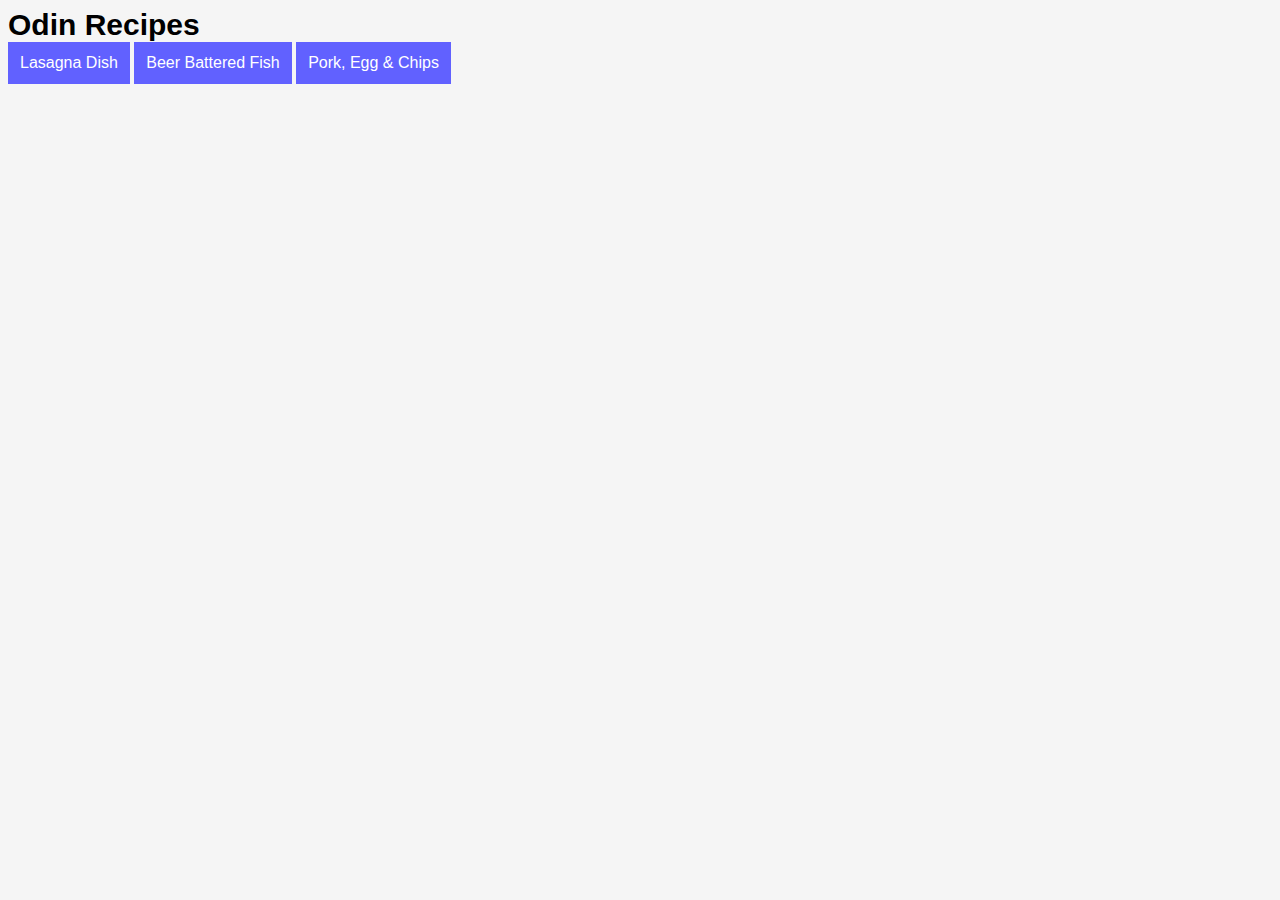
<file: index.html>
<!DOCTYPE html>
<html lang="en">
<head>
    <meta charset="UTF-8">
    <meta name="viewport" content="width=device-width, initial-scale=1.0">
    <title>Odin Recipes</title>
    <link rel="stylesheet" href="./style.css">
</head>
<body>
    <nav class="header">
        <div class="logo">Odin Recipes</div>
        <div class="button"><a href="recipes/lasagna.html" rel="noopener noreferrer" >Lasagna Dish</a></div>
        <div class="button"><a href="recipes/beer-battered-fish.html" rel="noopener noreferrer" >Beer Battered Fish</a></div>
        <div class="button"><a href="recipes/pork-egg-chips.html" rel="noopener noreferrer">Pork, Egg & Chips</a></div>
    </nav>
</body>
</html>
</file>
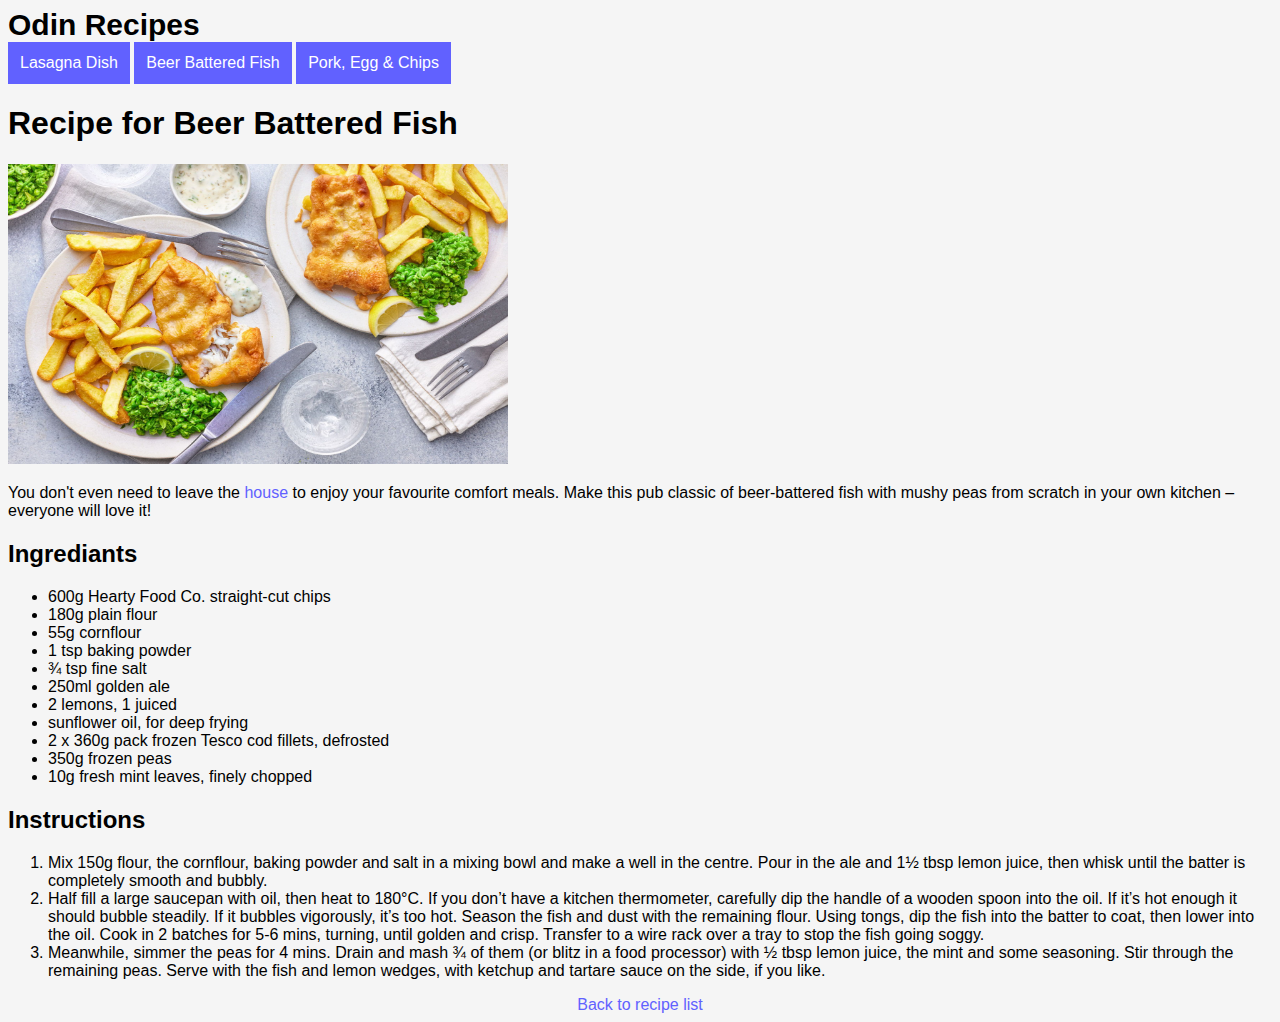
<file: recipes/beer-battered-fish.html>
<!DOCTYPE html>
<html lang="en">
<head>
    <meta charset="UTF-8">
    <meta name="viewport" content="width=device-width, initial-scale=1.0">
    <title>Beer Battered Fish Recipe</title>
    <link rel="stylesheet" href="../style.css">
</head>
<body>
    <nav class="header">
        <div class="logo">Odin Recipes</div>
        <div class="button"><a href="../recipes/lasagna.html" rel="noopener noreferrer" >Lasagna Dish</a></div>
        <div class="button"><a href="../recipes/beer-battered-fish.html" rel="noopener noreferrer" >Beer Battered Fish</a></div>
        <div class="button"><a href="../recipes/pork-egg-chips.html" rel="noopener noreferrer">Pork, Egg & Chips</a></div>
    </nav>
    <h1>Recipe for Beer Battered Fish</h1>
    <img src="../images/beer-battered-fish.jpeg" height="300" width="500" alt="Beer Battered Fish">
    <p>You don't even need to leave the <a href="#">house</a> to enjoy your favourite comfort meals. Make this pub classic of beer-battered fish with mushy peas from scratch in your own kitchen – everyone will love it!</p>
    <h2>Ingrediants</h2>
    <ul>
        <li>600g Hearty Food Co. straight-cut chips</li>
        <li>180g plain flour</li>
        <li>55g cornflour</li>
        <li>1 tsp baking powder</li>
        <li>¾ tsp fine salt</li>
        <li>250ml golden ale</li>
        <li>2 lemons, 1 juiced</li>
        <li>sunflower oil, for deep frying</li>
        <li>2 x 360g pack frozen Tesco cod fillets, defrosted</li>
        <li>350g frozen peas</li>
        <li>10g fresh mint leaves, finely chopped</li>
    </ul>
    <h2>Instructions</h2>
    <ol>
        <li>Mix 150g flour, the cornflour, baking powder and salt in a mixing bowl and make a well in the centre. Pour in the ale and 1½ tbsp lemon juice, then whisk until the batter is completely smooth and bubbly.</li>
        <li>Half fill a large saucepan with oil, then heat to 180°C. If you don’t have a kitchen thermometer, carefully dip the handle of a wooden spoon into the oil. If it’s hot enough it should bubble steadily. If it bubbles vigorously, it’s too hot. Season the fish and dust with the remaining flour. Using tongs, dip the fish into the batter to coat, then lower into the oil. Cook in 2 batches for 5-6 mins, turning, until golden and crisp. Transfer to a wire rack over a tray to stop the fish going soggy.</li>
        <li>Meanwhile, simmer the peas for 4 mins. Drain and mash ¾ of them (or blitz in a food processor) with ½ tbsp lemon juice, the mint and some seasoning. Stir through the remaining peas. Serve with the fish and lemon wedges, with ketchup and tartare sauce on the side, if you like.</li>
    </ol>
    <center><a href="../index.html" rel="noopener noreferrer">Back to recipe list</a></center>
</body>
</html>
</file>
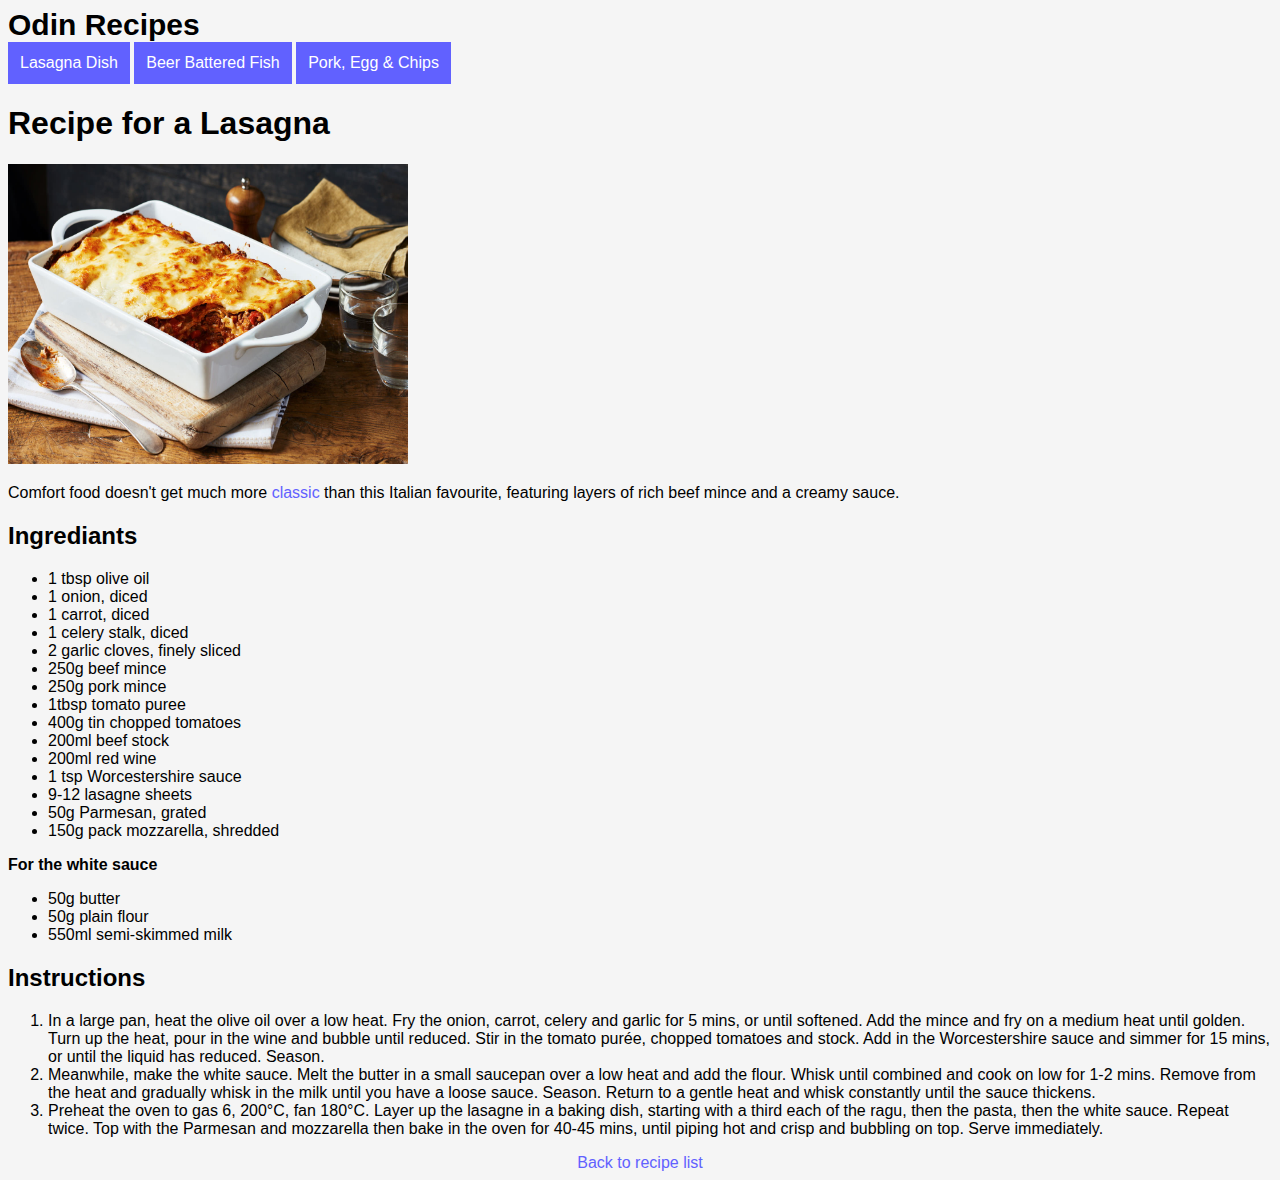
<file: recipes/lasagna.html>
<!DOCTYPE html>
<html lang="en">
<head>
    <meta charset="UTF-8">
    <meta name="viewport" content="width=device-width, initial-scale=1.0">
    <title>Lasagna Recipe</title>
    <link rel="stylesheet" href="../style.css">
</head>
<body>
    <nav class="header">
        <div class="logo">Odin Recipes</div>
        <div class="button"><a href="../recipes/lasagna.html" rel="noopener noreferrer" >Lasagna Dish</a></div>
        <div class="button"><a href="../recipes/beer-battered-fish.html" rel="noopener noreferrer" >Beer Battered Fish</a></div>
        <div class="button"><a href="../recipes/pork-egg-chips.html" rel="noopener noreferrer">Pork, Egg & Chips</a></div>
    </nav>
    <h1>Recipe for a Lasagna</h1>
    <img src="../images/lasagna.jpeg" height="300" width="400" alt="Lasagna">
    <p>Comfort food doesn't get much more <a href="#">classic</a> than this Italian favourite, featuring layers of rich beef mince and a creamy sauce.</p>
    <h2>Ingrediants</h2>
    <ul>
        <li>1 tbsp olive oil</li>
        <li>1 onion, diced</li>
        <li>1 carrot, diced</li>
        <li>1 celery stalk, diced</li>
        <li>2 garlic cloves, finely sliced</li>
        <li>250g beef mince</li>
        <li>250g pork mince</li>
        <li>1tbsp tomato puree</li>
        <li>400g tin chopped tomatoes</li>
        <li>200ml beef stock</li>
        <li>200ml red wine</li>
        <li>1 tsp Worcestershire sauce</li>
        <li>9-12 lasagne sheets</li>
        <li>50g Parmesan, grated</li>
        <li>150g pack mozzarella, shredded</li>
    </ul>
    <b>For the white sauce</b>
    <ul>
        <li>50g butter</li>
        <li>50g plain flour</li>
        <li>550ml semi-skimmed milk</li>
    </ul>
    <h2>Instructions</h2>
    <ol>
        <li>In a large pan, heat the olive oil over a low heat. Fry the onion, carrot, celery and garlic for 5 mins, or until softened. Add the mince and fry on a medium heat until golden. Turn up the heat, pour in the wine and bubble until reduced. Stir in the tomato purée, chopped tomatoes and stock. Add in the Worcestershire sauce and simmer for 15 mins, or until the liquid has reduced. Season.</li>
        <li>Meanwhile, make the white sauce. Melt the butter in a small saucepan over a low heat and add the flour. Whisk until combined and cook on low for 1-2 mins. Remove from the heat and gradually whisk in the milk until you have a loose sauce. Season. Return to a gentle heat and whisk constantly until the sauce thickens.</li>
        <li>Preheat the oven to gas 6, 200°C, fan 180°C. Layer up the lasagne in a baking dish, starting with a third each of the ragu, then the pasta, then the white sauce. Repeat twice. Top with the Parmesan and mozzarella then bake in the oven for 40-45 mins, until piping hot and crisp and bubbling on top. Serve immediately.</li>
    </ol>
    <center><a href="../index.html" rel="noopener noreferrer">Back to recipe list</a></center>
</body>
</html>
</file>
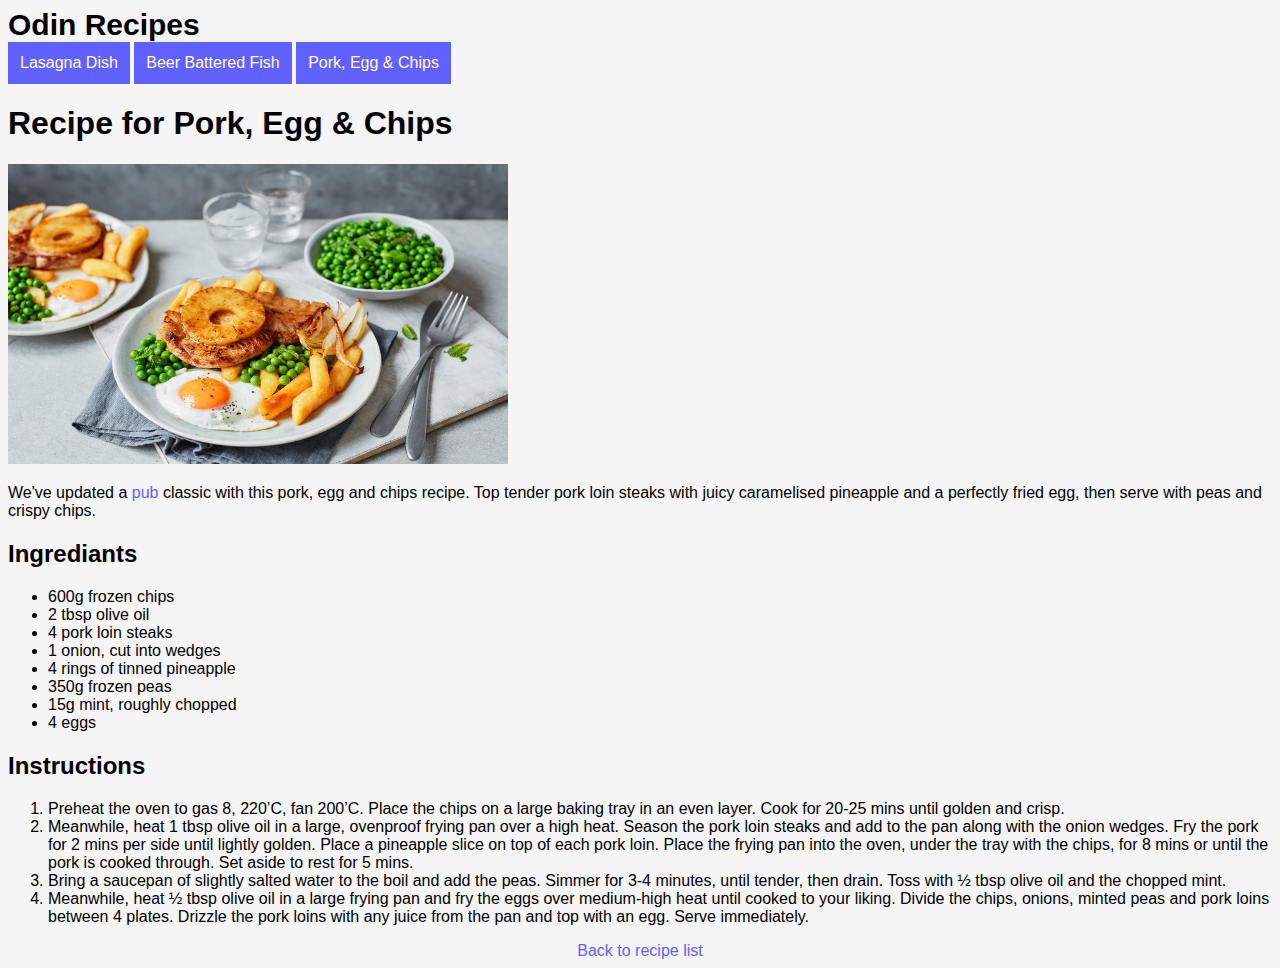
<file: recipes/pork-egg-chips.html>
<!DOCTYPE html>
<html lang="en">
<head>
    <meta charset="UTF-8">
    <meta name="viewport" content="width=device-width, initial-scale=1.0">
    <title>Pork, Egg & Chips Recipe</title>
    <link rel="stylesheet" href="../style.css">
</head>
<body>
    <nav class="header">
        <div class="logo">Odin Recipes</div>
        <div class="button"><a href="../recipes/lasagna.html" rel="noopener noreferrer" >Lasagna Dish</a></div>
        <div class="button"><a href="../recipes/beer-battered-fish.html" rel="noopener noreferrer" >Beer Battered Fish</a></div>
        <div class="button"><a href="../recipes/pork-egg-chips.html" rel="noopener noreferrer">Pork, Egg & Chips</a></div>
    </nav>
    <h1>Recipe for Pork, Egg & Chips</h1>
    <img src="../images/pork-egg-chips.jpeg" width="500" height="300" alt="Pork, Egg & Chips">
    <p>We've updated a <a href="#">pub</a> classic with this pork, egg and chips recipe. Top tender pork loin steaks with juicy caramelised pineapple and a perfectly fried egg, then serve with peas and crispy chips.</p>
    <h2>Ingrediants</h2>
    <ul>
        <li>600g frozen chips</li>
        <li>2 tbsp olive oil</li>
        <li>4 pork loin steaks</li>
        <li>1 onion, cut into wedges</li>
        <li>4 rings of tinned pineapple</li>
        <li>350g frozen peas</li>
        <li>15g mint, roughly chopped</li>
        <li>4 eggs</li>
    </ul>
    <h2>Instructions</h2>
    <ol>
        <li>Preheat the oven to gas 8, 220’C, fan 200’C. Place the chips on a large baking tray in an even layer. Cook for 20-25 mins until golden and crisp.</li>
        <li>Meanwhile, heat 1 tbsp olive oil in a large, ovenproof frying pan over a high heat. Season the pork loin steaks and add to the pan along with the onion wedges. Fry the pork for 2 mins per side until lightly golden. Place a pineapple slice on top of each pork loin. Place the frying pan into the oven, under the tray with the chips, for 8 mins or until the pork is cooked through. Set aside to rest for 5 mins.</li>
        <li>Bring a saucepan of slightly salted water to the boil and add the peas. Simmer for 3-4 minutes, until tender, then drain. Toss with ½ tbsp olive oil and the chopped mint.</li>
        <li>Meanwhile, heat ½ tbsp olive oil in a large frying pan and fry the eggs over medium-high heat until cooked to your liking. Divide the chips, onions, minted peas and pork loins between 4 plates. Drizzle the pork loins with any juice from the pan and top with an egg. Serve immediately.</li>
    </ol>
    <center><a href="../index.html" rel="noopener noreferrer">Back to recipe list</a></center>
</body>
</html>
</file>
<file: style.css>
* {
    font-family: sans-serif;
    text-decoration: none;
    box-sizing: border-box; 
}
body {
    background-color: whitesmoke;
}
a {
    color: rgb(97, 97, 255);
}
.header {

}
.header .logo {
    color: black;
    font-weight: bold;
    font-size: 30px;
    height: 100%;
}
.header .button {
    background-color: rgb(97, 97, 255);
    padding: 12px;
    text-align: center;
    display: inline-block;
    color: white;
}
.header .button a {
    color: white;
}
</file>
